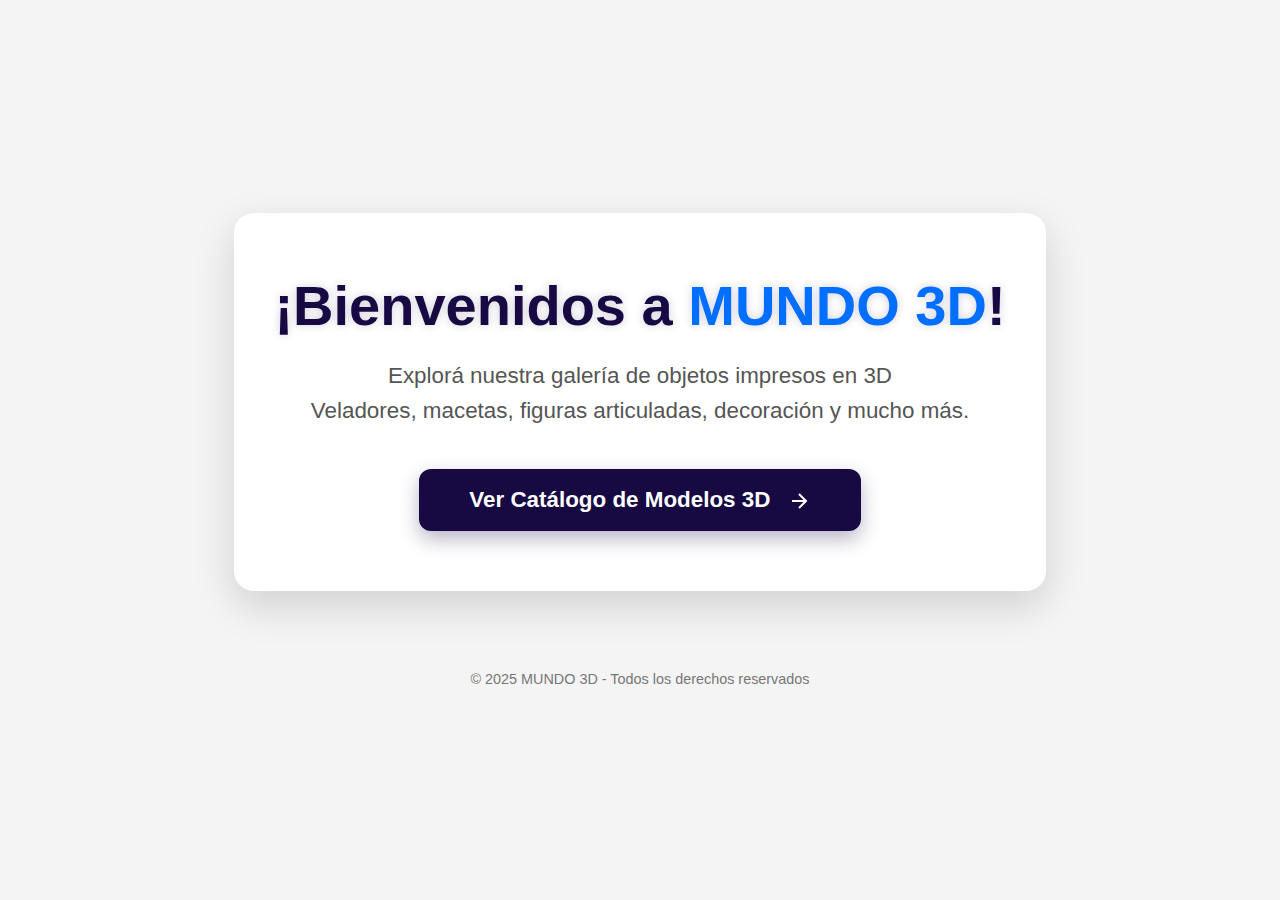
<file: index.html>
<!DOCTYPE html>
<html lang="es">
<head>
    <meta charset="UTF-8">
    <meta name="viewport" content="width=device-width, initial-scale=1.0">
    <title>MUNDO 3D - Impresiones 3D Personalizadas</title>
    <style>
        * {
            margin: 0;
            padding: 0;
            box-sizing: border-box;
            font-family: 'Lucida Sans', 'Arial', sans-serif;
        }

        body {
            background: #f4f4f4;
            color: #333;
            min-height: 100vh;
            display: flex;
            flex-direction: column;
            justify-content: center;
            align-items: center;
            padding: 20px;
        }

        .contenedor {
            text-align: center;
            max-width: 900px;
            background: #fff;
            padding: 60px 40px;
            border-radius: 20px;
            box-shadow: 0 15px 40px rgba(0, 0, 0, 0.15);
        }

        h1 {
            font-size: 3.5rem;
            color: #170942;
            margin-bottom: 20px;
            text-shadow: 0 0 10px rgba(23, 9, 66, 0.2);
        }

        h1 span {
            color: #006eff;
        }

        p {
            font-size: 1.4rem;
            color: #555;
            margin-bottom: 40px;
            line-height: 1.6;
        }

        .boton-ir {
            display: inline-block;
            background: #170942;
            color: white;
            font-size: 1.4rem;
            font-weight: 600;
            padding: 18px 50px;
            border-radius: 12px;
            text-decoration: none;
            transition: all 0.3s ease;
            box-shadow: 0 8px 20px rgba(23, 9, 66, 0.3);
        }

        .boton-ir:hover {
            background: #10063f;
            transform: translateY(-5px);
            box-shadow: 0 15px 30px rgba(23, 9, 66, 0.4);
        }

        .boton-ir svg {
            width: 24px;
            height: 24px;
            margin-left: 10px;
            vertical-align: middle;
        }

        footer {
            margin-top: 80px;
            color: #777;
            font-size: 0.9rem;
        }

        @media (max-width: 768px) {
            h1 {
                font-size: 2.8rem;
            }
            p {
                font-size: 1.2rem;
            }
            .boton-ir {
                padding: 16px 40px;
                font-size: 1.2rem;
            }
        }
    </style>
</head>
<body>

    <div class="contenedor">
        <h1>¡Bienvenidos a <span>MUNDO 3D</span>!</h1>
        <p>Explorá nuestra galería de objetos impresos en 3D<br>
           Veladores, macetas, figuras articuladas, decoración y mucho más.</p>

        <a href="mol.html" class="boton-ir">
            Ver Catálogo de Modelos 3D
            <svg viewBox="0 0 24 24" stroke="currentColor" stroke-width="2" fill="none">
                <path d="M5 12h14M12 5l7 7-7 7"/>
            </svg>
        </a>
    </div>

    <footer>
        © 2025 MUNDO 3D - Todos los derechos reservados
    </footer>

</body>
</html>
</file>
